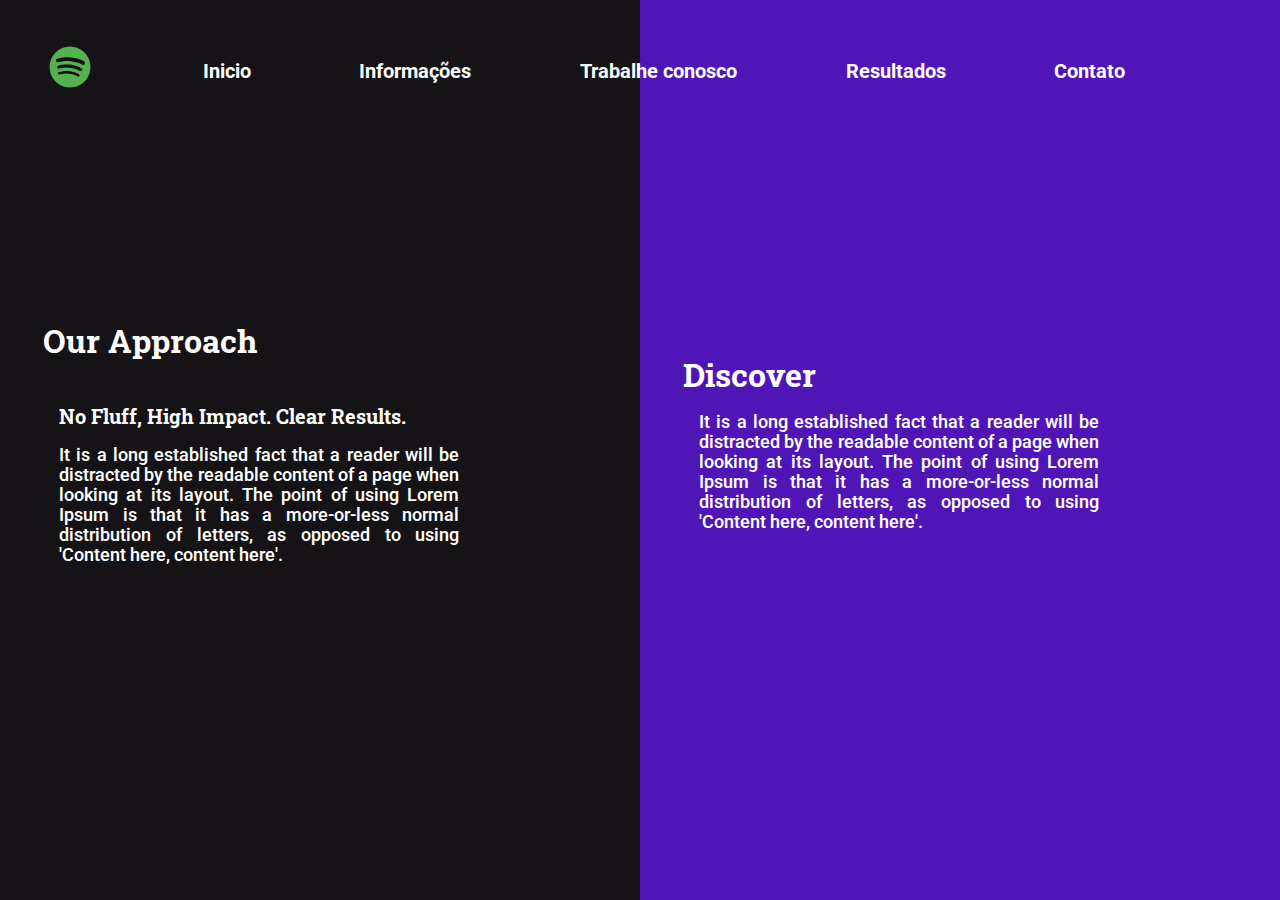
<file: site-final/index.html>
<!DOCTYPE html>
<html lang="en">

<head>
  <meta charset="UTF-8">
  <meta http-equiv="X-UA-Compatible" content="IE=edge">
  <meta name="viewport" content="width=device-width, initial-scale=1.0">
  <title>Inicio - Oficina aulas</title>
  <link rel="stylesheet" href="./styles/default.css">
  <link rel="stylesheet" href="./styles/header.css">
  <link rel="stylesheet" href="./styles/index.css">
</head>

<body>
  <main class="main-container">
    <header class="main-container__header">
      <div class="main-container__header__list">
        <h1 class="main-container__header__list__logo">
          <img src="./images/logo.png" alt="Logo">
        </h1>
        <div class="main-container__header__list__toggler">
          <div></div>
          <div></div>
          <div></div>
        </div>
      </div>
      <nav class="main-container__header__navigation closed">
        <a href="index.html">Inicio</a>
        <a href="./pages/infos.html">Informações</a>
        <a href="./pages/trabalhe-conosco.html">Trabalhe conosco</a>
        <a href="./pages/resultados.html">Resultados</a>
        <a href="./pages/contato.html">Contato</a>
      </nav>
    </header>

    <div class="main-container__left-container">
      <h2>
        Our Approach
      </h2>
      <div class="main-container__left-container__content-limit">
        <h3>
          No Fluff, High Impact. Clear Results.
        </h3>
        <p>
          It is a long established fact that a reader will be distracted by the readable content of a page when looking
          at
          its layout. The point of using Lorem Ipsum is that it has a more-or-less normal distribution of letters, as
          opposed to using 'Content here, content here'.
        </p>
      </div>
    </div>
    <div class="main-container__right-container">
      <h2>
        Discover
      </h2>
      <div class="main-container__right-container__content-limit">
        <p>
          It is a long established fact that a reader will be distracted by the readable content of a page when looking
          at
          its layout. The point of using Lorem Ipsum is that it has a more-or-less normal distribution of letters, as
          opposed to using 'Content here, content here'.
        </p>
      </div>
    </div>
  </main>

  <script src="./main.js"></script>
</body>

</html>
</file>
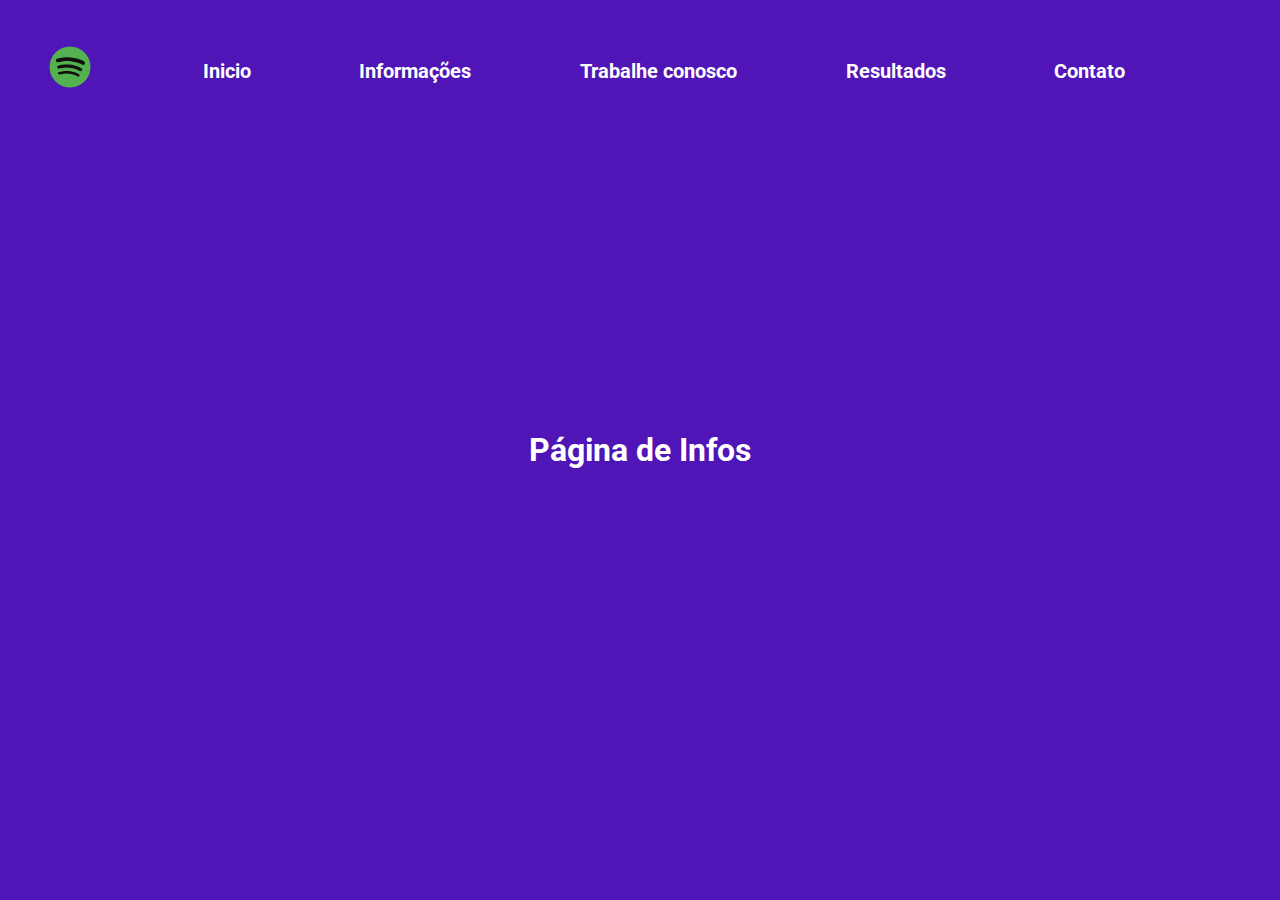
<file: site-final/pages/infos.html>
<!DOCTYPE html>
<html lang="en">

<head>
  <meta charset="UTF-8">
  <meta http-equiv="X-UA-Compatible" content="IE=edge">
  <meta name="viewport" content="width=device-width, initial-scale=1.0">
  <link rel="stylesheet" href="./../styles/default.css">
  <link rel="stylesheet" href="./../styles/header.css">
  <title>Infos - Oficina aulas</title>
</head>

<body>
  <div class="main-container">
    <header class="main-container__header">
      <div class="main-container__header__list">
        <h1 class="main-container__header__list__logo">
          <img src="./../images/logo.png" alt="Logo">
        </h1>
        <div class="main-container__header__list__toggler">
          <div></div>
          <div></div>
          <div></div>
        </div>
      </div>
      <nav class="main-container__header__navigation closed">
        <a href="./../index.html">Inicio</a>
        <a href="./../pages/infos.html">Informações</a>
        <a href="./../pages/trabalhe-conosco.html">Trabalhe conosco</a>
        <a href="./../pages/resultados.html">Resultados</a>
        <a href="./../pages/contato.html">Contato</a>
      </nav>
    </header>

    <h1>Página de Infos</h1>
  </div>

  <script src="./../main.js"></script>
</body>

</html>
</file>
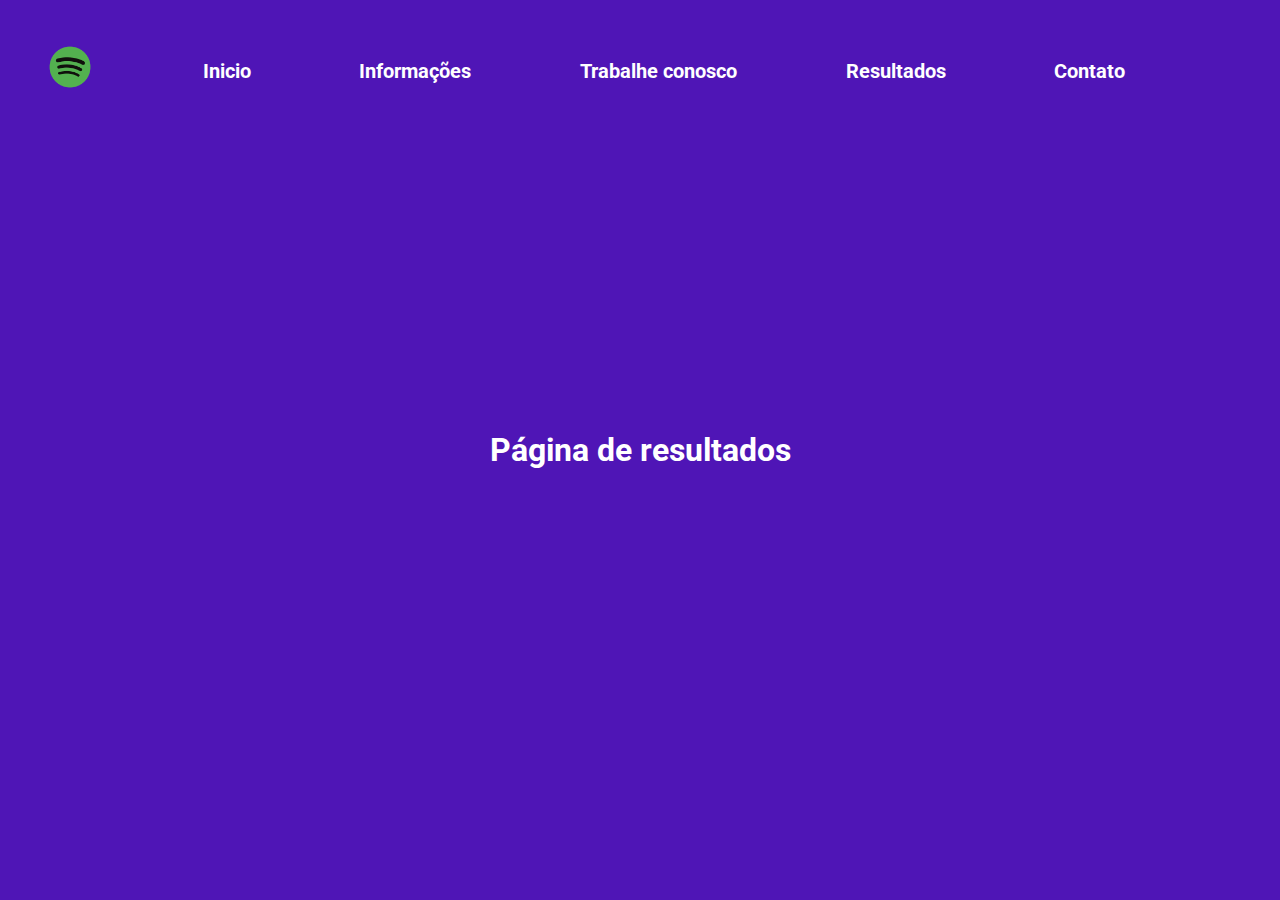
<file: site-final/pages/resultados.html>
<!DOCTYPE html>
<html lang="en">

<head>
  <meta charset="UTF-8">
  <meta http-equiv="X-UA-Compatible" content="IE=edge">
  <meta name="viewport" content="width=device-width, initial-scale=1.0">
  
  <link rel="stylesheet" href="./../styles/default.css">
  <link rel="stylesheet" href="./../styles/header.css">
  <title>Resultados - Oficina aulas</title>
</head>

<body>
  <div class="main-container">
    <header class="main-container__header">
      <div class="main-container__header__list">
        <h1 class="main-container__header__list__logo">
          <img src="./../images/logo.png" alt="Logo">
        </h1>
        <div class="main-container__header__list__toggler">
          <div></div>
          <div></div>
          <div></div>
        </div>
      </div>
      <nav class="main-container__header__navigation closed">
        <a href="./../index.html">Inicio</a>
        <a href="./../pages/infos.html">Informações</a>
        <a href="./../pages/trabalhe-conosco.html">Trabalhe conosco</a>
        <a href="./../pages/resultados.html">Resultados</a>
        <a href="./../pages/contato.html">Contato</a>
      </nav>
    </header>

    <h1>Página de resultados</h1>
  </div>

  <script src="./../main.js"></script>
</body>

</html>
</file>
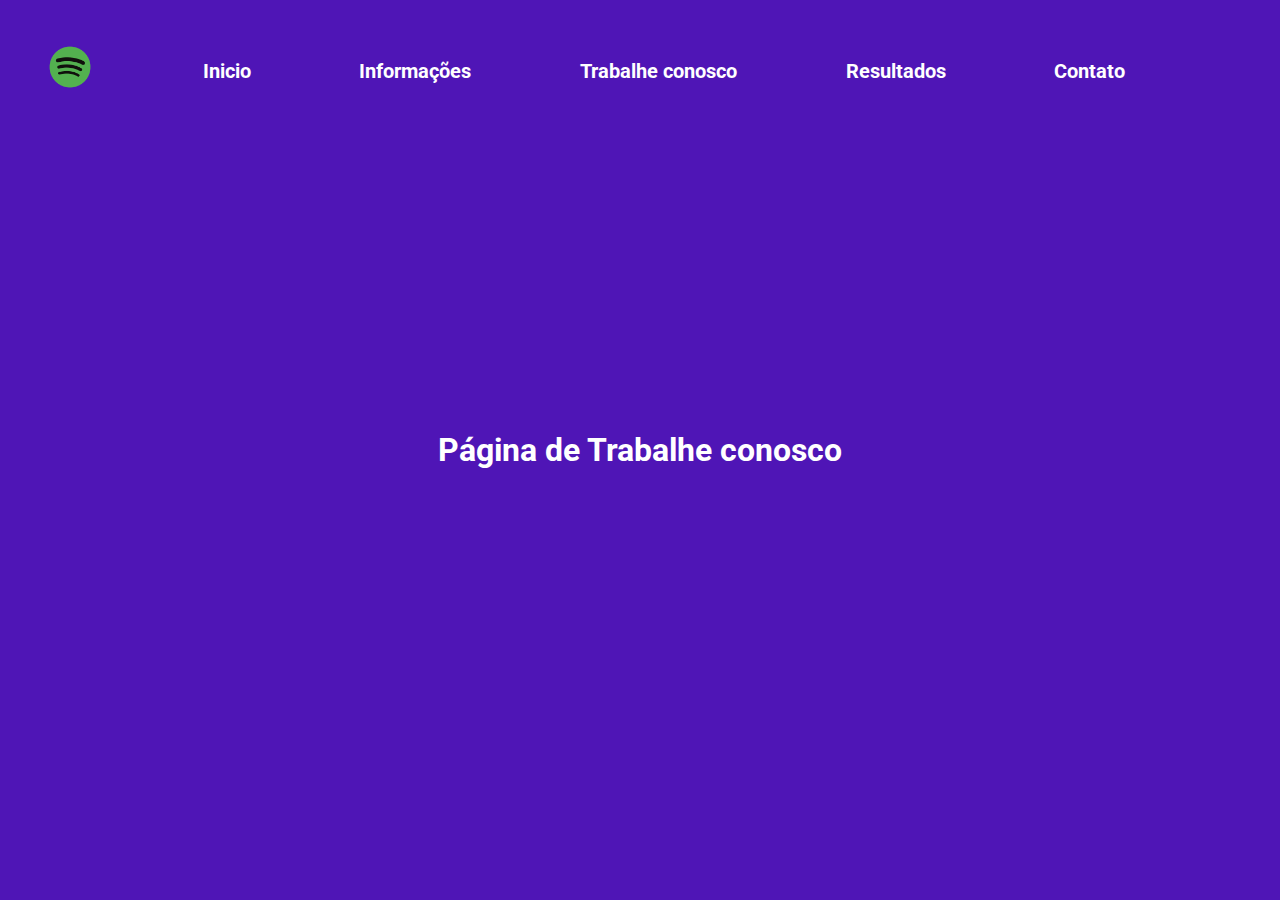
<file: site-final/pages/trabalhe-conosco.html>
<!DOCTYPE html>
<html lang="en">

<head>
  <meta charset="UTF-8">
  <meta http-equiv="X-UA-Compatible" content="IE=edge">
  <meta name="viewport" content="width=device-width, initial-scale=1.0">
  
  <link rel="stylesheet" href="./../styles/default.css">
  <link rel="stylesheet" href="./../styles/header.css">
  <title>Trabalhe conosco - Oficina aulas</title>
</head>

<body>
  <div class="main-container">
    <header class="main-container__header">
      <div class="main-container__header__list">
        <h1 class="main-container__header__list__logo">
          <img src="./../images/logo.png" alt="Logo">
        </h1>
        <div class="main-container__header__list__toggler">
          <div></div>
          <div></div>
          <div></div>
        </div>
      </div>
      <nav class="main-container__header__navigation closed">
        <a href="./../index.html">Inicio</a>
        <a href="./../pages/infos.html">Informações</a>
        <a href="./../pages/trabalhe-conosco.html">Trabalhe conosco</a>
        <a href="./../pages/resultados.html">Resultados</a>
        <a href="./../pages/contato.html">Contato</a>
      </nav>
    </header>

    <h1>Página de Trabalhe conosco</h1>
  </div>

  <script src="./../main.js"></script>
</body>

</html>
</file>
<file: site-final/styles/default.css>
@import url('https://fonts.googleapis.com/css2?family=Roboto+Slab:wght@700&display=swap');
@import url('https://fonts.googleapis.com/css2?family=Roboto&display=swap');

* {
  margin: 0;
  padding: 0;
}

html,
body {
  background-color: #4f15b6;
  font-family: 'Roboto', sans-serif;
  font-size: 16px;
  height: 100vh;
  width: 100vw;
}

.main-container {
  align-items: center;
  display: flex;
  color: white;
  height: 100%;
  justify-content: center;
  overflow: hidden;
  position: relative;
  width: 100%;
}

.letter-spacing {
  letter-spacing: 0.6rem;
}

@media only screen and (max-width: 870px) {
  html,
  body {
    font-size: 14px;
  }
}

@media only screen and (max-width: 765px) {
  .main-container {
    justify-content: flex-start;
    overflow: visible;
    overflow-x: hidden;
  }
}
</file>
<file: site-final/styles/header.css>
.main-container__header {
  align-items: center;
  display: flex;
  height: 14%;
  justify-content: space-between;
  padding: .5rem 0;
  position: absolute;
  top: 0;
  user-select: none;
  width: calc(100% - 5.75rem);
}

.main-container__header__list {
  align-items: center;
  display: flex;
  justify-content: space-between;
}

.main-container__header__list__logo {
  pointer-events: none;
}

.main-container__header__list__logo img {
  height: 3rem;
  width: 3rem;
}

.main-container__header__list__toggler {
  display: none;
}

.main-container__header__navigation {
  align-items: center;
  display: flex;
  height: 100%;
  justify-content: space-evenly;
  width: 100%;
}

.main-container__header__navigation a {
  text-decoration: none;
  color: white;
  font-weight: bold;
  font-size: 1.25rem;
}

.main-container__header__navigation a:hover {
  color: #dadada;
}

@media only screen and (max-width: 765px) {
  .main-container__header__navigation.closed {
    display: none;
  }

  .main-container {
    flex-direction: column;
  }

  .main-container__header {
    position: static;
  }

  .main-container__header,
  .main-container__header__navigation {
    background-color: #1b1b1b;
    flex-direction: column;
    height: auto;
    width: 100%;
  }

  .main-container__header__list {
    width: 100%;
  }

  .main-container__header__list__logo {
    margin-left: 1rem;
  }

  .main-container__header__list__toggler {
    cursor: pointer;
    display: flex;
    flex-direction: column;
    margin-right: 1rem;
  }

  .main-container__header__list__toggler:hover > div {
    background-color: #c2c2c2;
  }

  .main-container__header__list__toggler div {
    background-color: white;
    height: 0.5rem;
    margin-bottom: 0.4rem;
    width: 2.5rem;
  }

  .main-container__header__navigation a {
    padding: 0.7rem;
    text-align: center;
    width: 100%;
  }

  .main-container__header__navigation a:hover {
    background-color: #222121;
  }
}
</file>
<file: site-final/styles/index.css>
.main-container h2 {
  font-size: 2rem;
  font-family: 'Roboto Slab', serif;
}

.main-container h3 {
  font-family: 'Roboto Slab', serif;
  font-size: 1.25rem;
  margin-top: 2.6rem;
}

.main-container__left-container,
.main-container__right-container {
  display: flex;
  flex-direction: column;
  height: 100%;
  justify-content: center;
  padding: 1rem 2.7rem 1rem 2.7rem;
  width: 50%;
}

.main-container__left-container__content-limit,
.main-container__right-container__content-limit {
  padding: 0 1rem;
}

.main-container__left-container__content-limit p,
.main-container__right-container__content-limit p {
  font-size: 1.1rem;
  font-weight: 550;
  max-width: 25rem;
  padding: 1rem 0;
  text-align: justify;
}

.main-container__left-container {
  background-color: #151315;
}

.main-container__right-container {
  background-color: #4f15b6;
}

@media only screen and (max-width: 765px) {
  .main-container__left-container,
  .main-container__right-container {
    align-items: center;
    height: 50%;
    padding: 1rem 1rem 1rem 1rem;
    width: 100%;
  }
}
</file>
